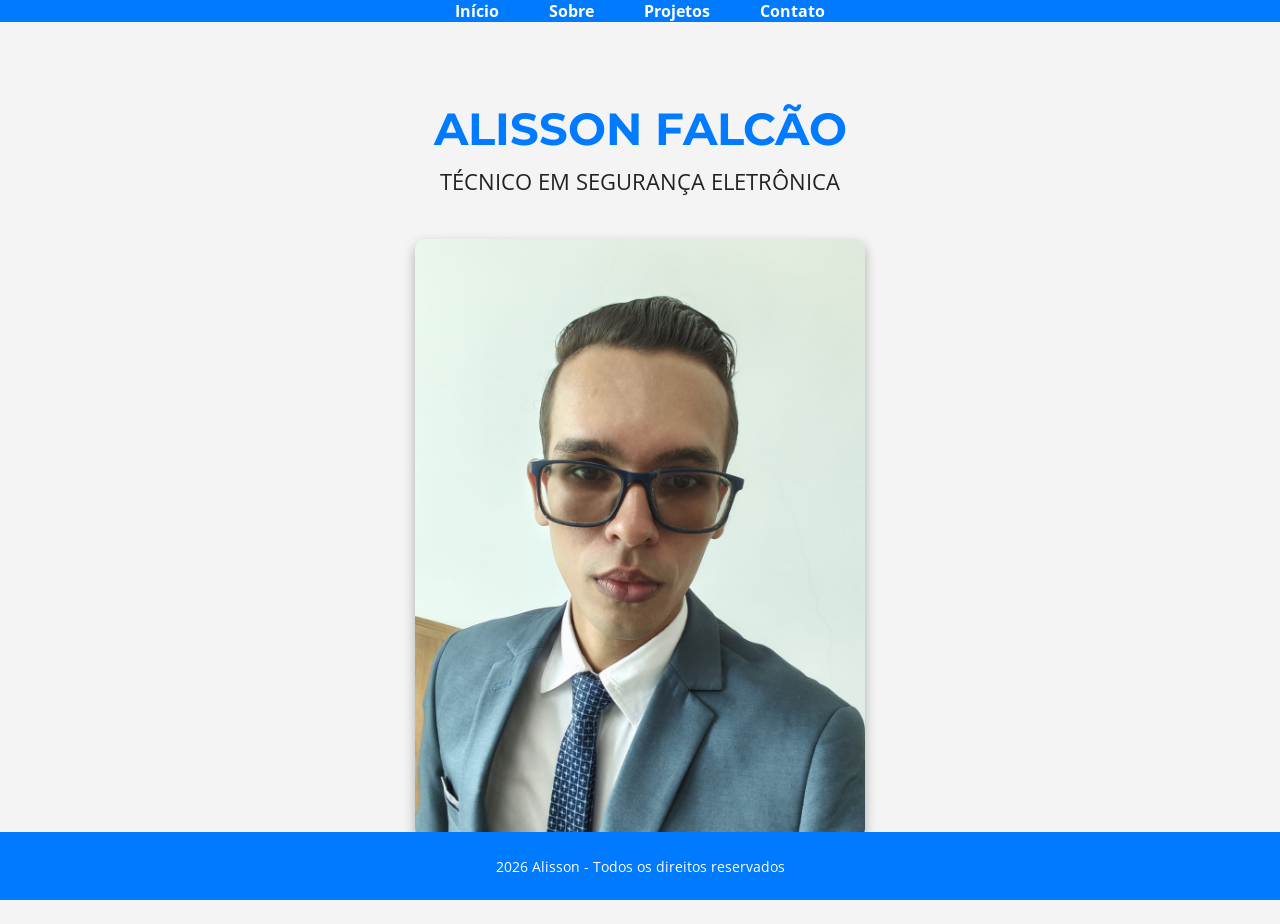
<file: index.html>
<!DOCTYPE html>
<html lang="pt-BR">
<head>
  <meta charset="UTF-8">
  <meta name="description" content="Portfólio de Alisson Falcão - Técnico em Segurança Eletrônica">
  <meta name="keywords" content="Portfólio, Segurança Eletrônica, HTML, CSS, JavaScript">
  <meta name="viewport" content="width=device-width, initial-scale=1.0">
  <title>Início - Portfólio Alisson Falcão</title>
  <link rel="stylesheet" href="css/style.css">
</head>
<body>
  <header>
    <nav>
      <ul class="menu">
        <li><a href="index.html">Início</a></li>
        <li><a href="about.html">Sobre</a></li>
        <li><a href="projects.html">Projetos</a></li>
        <li><a href="contact.html">Contato</a></li>
      </ul>
    </nav>
  </header>

  <main>
    <section class="hero">
      <h1>ALISSON FALCÃO</h1>
      <p>TÉCNICO EM SEGURANÇA ELETRÔNICA</p>
      <img src="img/alisson-falcao.jpg" alt="Foto de Alisson Falcão" class="foto-perfil">
    </section>
  </main>

  <footer>
    <p>2026 Alisson - Todos os direitos reservados</p>
  </footer>
</body>
</html>
</file>
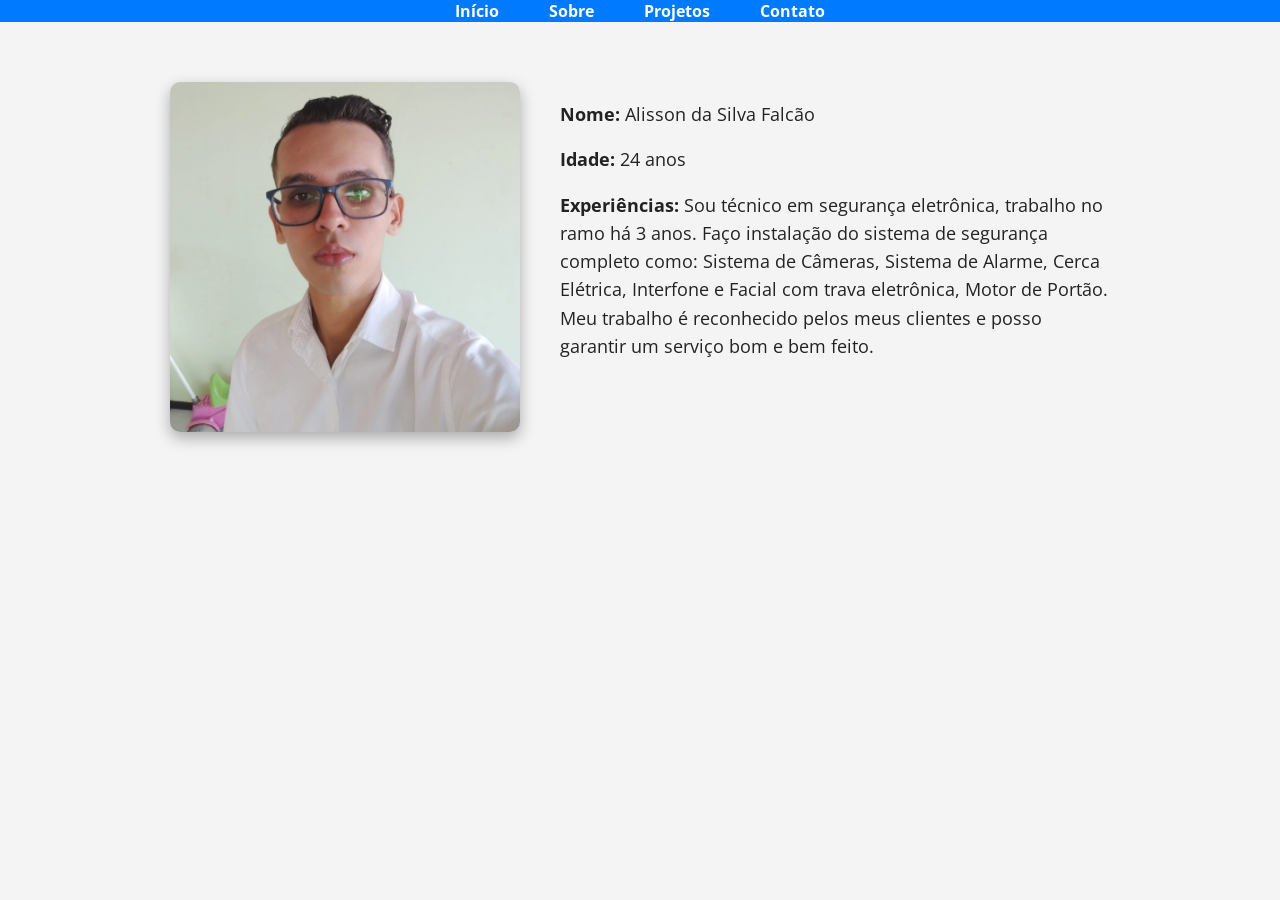
<file: about.html>
<!DOCTYPE html>
<html lang="pt-BR">
<head>
  <meta charset="UTF-8">
  <title>Sobre - Portfólio Alisson Falcão</title>
  <link rel="stylesheet" href="css/style.css">
</head>
<body>
  <header>
    <nav>
      <ul class="menu">
        <li><a href="index.html">Início</a></li>
        <li><a href="about.html">Sobre</a></li>
        <li><a href="projects.html">Projetos</a></li>
        <li><a href="contact.html">Contato</a></li>
      </ul>
    </nav>
  </header>

  <main>
    <section class="sobre">
      <img src="img/alisson-falcao-sobre.jpg" alt="Foto de Alisson Falcão" class="foto-sobre">
      <div class="dados">
        <p><strong>Nome:</strong> Alisson da Silva Falcão</p>
        <p><strong>Idade:</strong> 24 anos</p>
        <p><strong>Experiências:</strong> Sou técnico em segurança eletrônica, trabalho no ramo há 3 anos. Faço instalação do sistema de segurança completo como: Sistema de Câmeras, Sistema de Alarme, Cerca Elétrica, Interfone e Facial com trava eletrônica, Motor de Portão. Meu trabalho é reconhecido pelos meus clientes e posso garantir um serviço bom e bem feito.</p>
      </div>
    </section>
  </main>
</body>
</html>
</file>
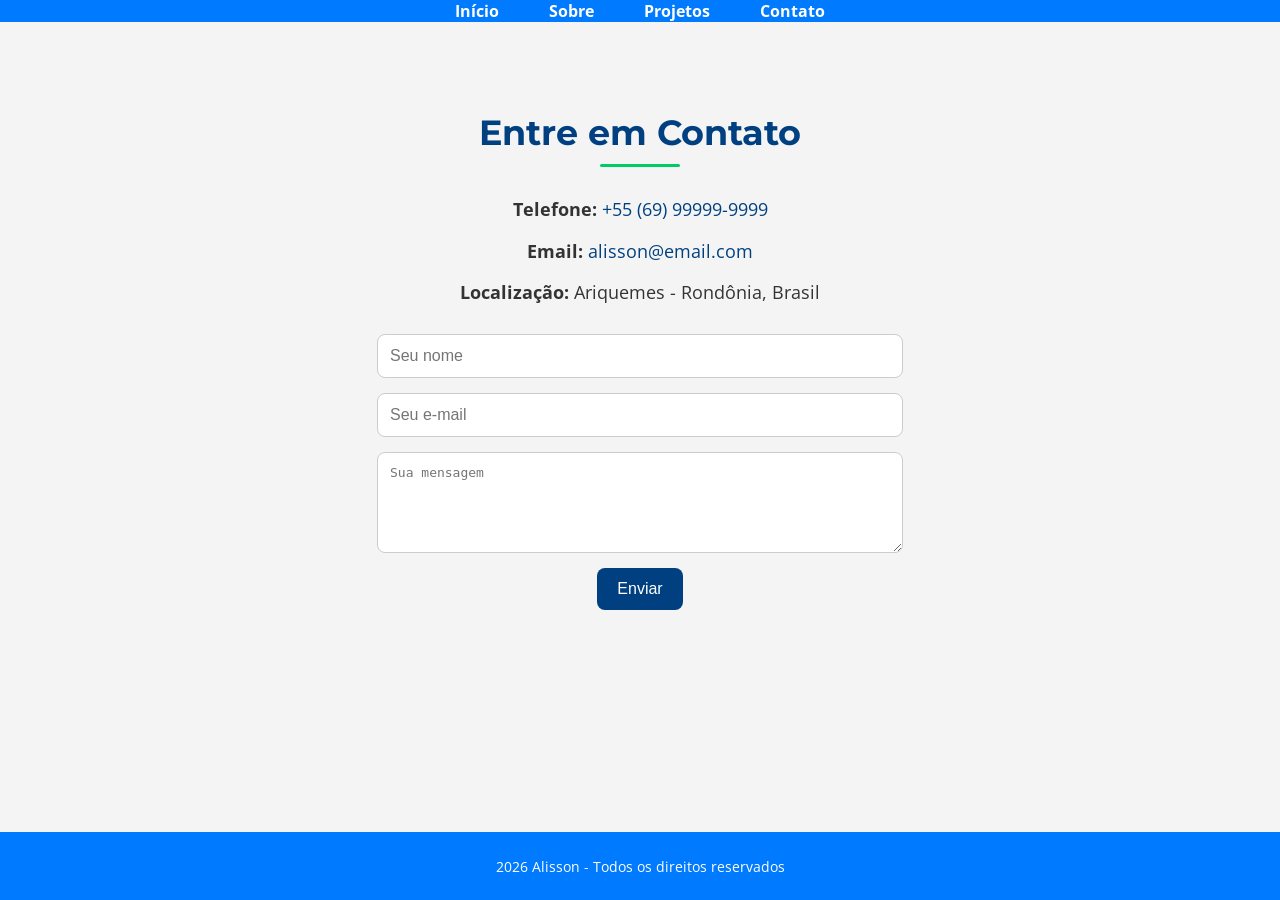
<file: contact.html>
<!DOCTYPE html>
<html lang="pt-BR">
<head>
  <meta charset="UTF-8">
  <title>Contato - Portfólio Alisson Falcão</title>
  <link rel="stylesheet" href="css/style.css">
</head>
<body>
  <header>
    <nav>
      <ul class="menu">
        <li><a href="index.html">Início</a></li>
        <li><a href="about.html">Sobre</a></li>
        <li><a href="projects.html">Projetos</a></li>
        <li><a href="contact.html" class="ativo">Contato</a></li>
      </ul>
    </nav>
  </header>

  <main>
    <section class="contato">
      <h2>Entre em Contato</h2>
      <div class="info-contato">
        <p><strong>Telefone:</strong> <a href="tel:+556999999999">+55 (69) 99999-9999</a></p>
        <p><strong>Email:</strong> <a href="mailto:alisson@email.com">alisson@email.com</a></p>
        <p><strong>Localização:</strong> Ariquemes - Rondônia, Brasil</p>
      </div>

      <form class="form-contato">
        <input type="text" name="nome" placeholder="Seu nome" required>
        <input type="email" name="email" placeholder="Seu e-mail" required>
        <textarea name="mensagem" placeholder="Sua mensagem" rows="5" required></textarea>
        <button type="submit">Enviar</button>
      </form>
    </section>
  </main>

  <footer>
    <p>2026 Alisson - Todos os direitos reservados</p>
  </footer>

  <!-- JavaScript para validação e interatividade -->
  <script>
    // Validação simples do formulário
    document.querySelector(".form-contato").addEventListener("submit", function(e) {
      const nome = document.querySelector("input[name='nome']");
      const email = document.querySelector("input[name='email']");
      const mensagem = document.querySelector("textarea[name='mensagem']");

      if (!nome.value || !email.value || !mensagem.value) {
        alert("Por favor, preencha todos os campos!");
        e.preventDefault();
      } else if (!email.value.includes("@")) {
        alert("Por favor, insira um e-mail válido!");
        e.preventDefault();
      } else {
        alert("Mensagem enviada com sucesso!");
      }
    });

    // Rolagem suave ao clicar nos links do menu
    document.querySelectorAll('.menu a').forEach(link => {
      link.addEventListener('click', function(e) {
        if(this.hash !== "") {
          e.preventDefault();
          document.querySelector(this.hash).scrollIntoView({ behavior: 'smooth' });
        }
      });
    });
  </script>
</body>
</html>
</file>
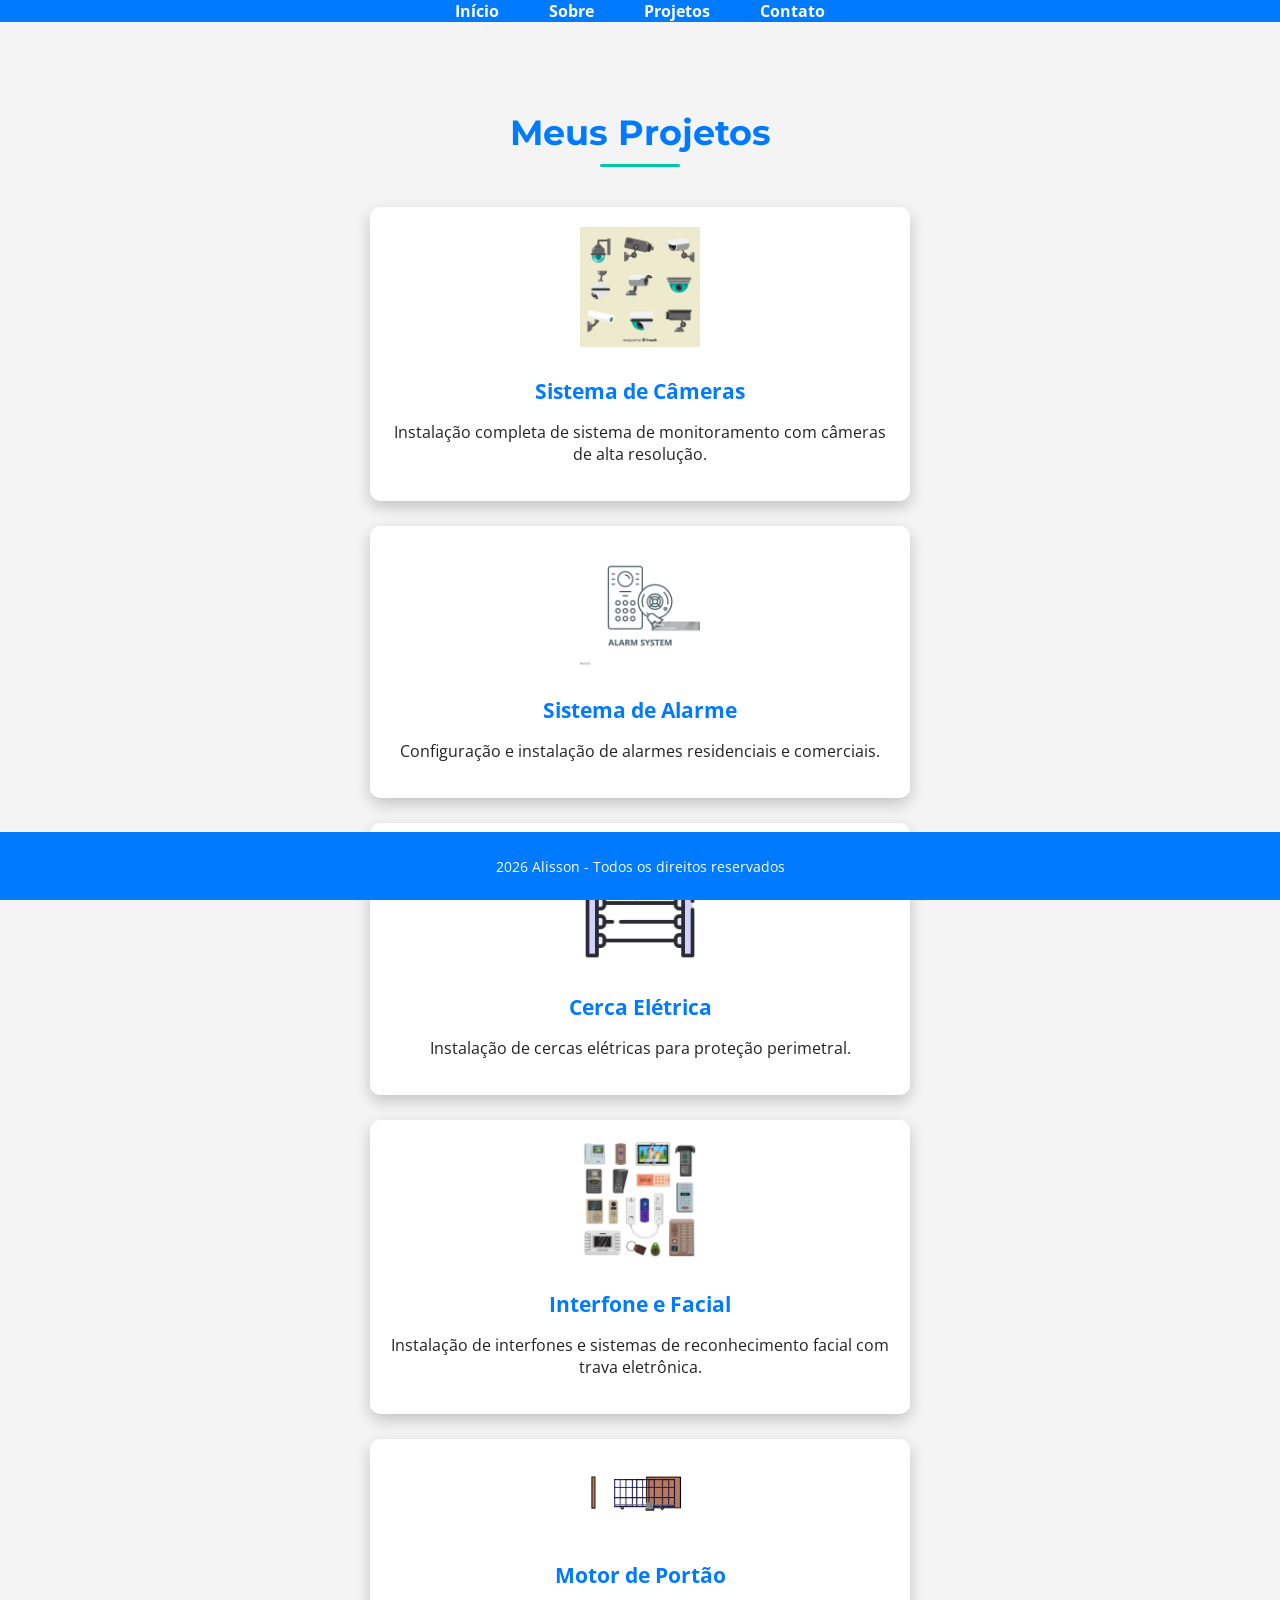
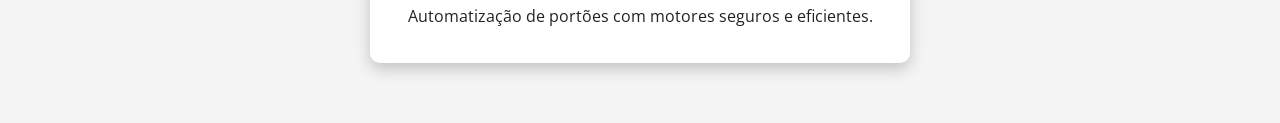
<file: projects.html>
<!DOCTYPE html>
<html lang="pt-BR">
<head>
  <meta charset="UTF-8">
  <title>Projetos - Portfólio Alisson Falcão</title>
  <link rel="stylesheet" href="css/style.css">
</head>
<body>
  <header>
    <nav>
      <ul class="menu">
        <li><a href="index.html">Início</a></li>
        <li><a href="about.html">Sobre</a></li>
        <li><a href="projects.html">Projetos</a></li>
        <li><a href="contact.html">Contato</a></li>
      </ul>
    </nav>
  </header>

  <main>
    <section class="projetos">
      <h2>Meus Projetos</h2>
      <div class="lista-projetos">
        <div class="card-projeto">
          <img src="img/icones/camera.png" alt="Ícone Sistema de Câmeras" class="icone-projeto">
          <h3>Sistema de Câmeras</h3>
          <p>Instalação completa de sistema de monitoramento com câmeras de alta resolução.</p>
        </div>
        <div class="card-projeto">
          <img src="img/icones/alarme.png" alt="Ícone Sistema de Alarme" class="icone-projeto">
          <h3>Sistema de Alarme</h3>
          <p>Configuração e instalação de alarmes residenciais e comerciais.</p>
        </div>
        <div class="card-projeto">
          <img src="img/icones/cerca.png" alt="Ícone Cerca Elétrica" class="icone-projeto">
          <h3>Cerca Elétrica</h3>
          <p>Instalação de cercas elétricas para proteção perimetral.</p>
        </div>
        <div class="card-projeto">
          <img src="img/icones/interfone.png" alt="Ícone Interfone" class="icone-projeto">
          <h3>Interfone e Facial</h3>
          <p>Instalação de interfones e sistemas de reconhecimento facial com trava eletrônica.</p>
        </div>
        <div class="card-projeto">
          <img src="img/icones/portao.png" alt="Ícone Motor de Portão" class="icone-projeto">
          <h3>Motor de Portão</h3>
          <p>Automatização de portões com motores seguros e eficientes.</p>
        </div>
      </div>
    </section>
  </main>

  <footer>
    <p>2026 Alisson - Todos os direitos reservados</p>
  </footer>
</body>
</html>
</file>
<file: css/style.css>
/* Importação das fontes */
@import url('https://fonts.googleapis.com/css2?family=Montserrat:wght@600&family=Open+Sans:wght@400&display=swap');

/* Paleta de cores */
:root {
  --azul-principal: #007AFF;
  --verde-secundario: #00C6A9;
  --coral-destaque: #FF6B5A;
  --cinza-fundo: #F4F4F4;
  --texto-escuro: #222;
}

/* Configurações gerais */
body {
  font-family: 'Open Sans', sans-serif;
  margin: 0;
  padding: 0;
  background-color: var(--cinza-fundo);
  color: var(--texto-escuro);
}

/* Menu de navegação */
.menu {
  display: flex;
  justify-content: center;
  background-color: var(--azul-principal);
  list-style: none;
  margin: 0;
  padding: 0;
}

.menu li {
  margin: 0 10px;
}

.menu a {
  color: white;
  padding: 15px;
  text-decoration: none;
  font-weight: bold;
}

.menu a:hover {
  color: var(--verde-secundario);
}

/* Hero (Página Início) */
.hero {
  text-align: center;
  padding: 80px 20px;
}

.hero h1 {
  font-family: 'Montserrat', sans-serif;
  font-size: 2.8em;
  color: var(--azul-principal);
  margin: 0;
}

.hero p {
  font-size: 1.4em;
  color: var(--texto-escuro);
  margin-top: 10px;
}

/* Foto da página Início (um pouco maior) */
.foto-perfil {
  margin-top: 20px;
  width: 450px; /* aumentada em relação ao tamanho anterior */
  height: auto;
  border-radius: 10px;
  box-shadow: 0 5px 12px rgba(0, 0, 0, 0.3);
}

/* Seção Sobre Mim */
.sobre {
  display: flex;
  justify-content: center;
  align-items: flex-start;
  gap: 40px;
  padding: 60px 20px;
  flex-wrap: wrap;
}

.foto-sobre {
  width: 350px;
  height: auto;
  border-radius: 10px;
  box-shadow: 0 6px 15px rgba(0, 0, 0, 0.3);
}

.dados {
  max-width: 550px;
  font-size: 1.1em;
  color: var(--texto-escuro);
  line-height: 1.6;
}

.dados p {
  margin-bottom: 15px;
}

/* Rodapé centralizado */
footer {
  position: fixed;
  bottom: 0;
  left: 0;
  width: 100%;
  background-color: var(--azul-principal);
  color: white;
  text-align: center;
  padding: 10px 0;
  font-size: 0.9em;
}

/* Seção Projetos */
.projetos {
  padding: 60px 20px;
  text-align: center;
}

.projetos h2 {
  font-family: 'Montserrat', sans-serif;
  font-size: 2.2em;
  color: var(--azul-principal);
  margin-bottom: 40px;
  position: relative;
}

.projetos h2::after {
  content: '';
  display: block;
  width: 80px;
  height: 3px;
  background-color: var(--verde-secundario);
  margin: 10px auto 0;
  border-radius: 2px;
}

.lista-projetos {
  display: flex;
  flex-direction: column; /* cards um embaixo do outro */
  align-items: center;
  gap: 25px;
}

.card-projeto {
  background-color: white;
  border-radius: 10px;
  box-shadow: 0 6px 15px rgba(0,0,0,0.2);
  padding: 20px;
  width: 90%;
  max-width: 500px;
  text-align: center;
  transition: transform 0.3s ease, box-shadow 0.3s ease;
}

.card-projeto h3 {
  font-size: 1.3em;
  color: var(--azul-principal);
  margin: 10px 0;
}

.card-projeto p {
  font-size: 1em;
  color: var(--texto-escuro);
}

.card-projeto:hover {
  transform: translateY(-5px);
  box-shadow: 0 8px 20px rgba(0,0,0,0.3);
}

/* Ícones dos projetos maiores + animação */
.icone-projeto {
  width: 120px;   /* ícones maiores */
  height: auto;
  margin-bottom: 15px;
  transition: transform 0.3s ease, filter 0.3s ease;
}

.icone-projeto:hover {
  transform: scale(1.15); /* leve zoom */
  filter: brightness(1.2); /* brilho suave */
}

/* Seção Contato */
.contato {
  padding: 60px 20px;
  text-align: center;
}

.contato h2 {
  font-family: 'Montserrat', sans-serif;
  font-size: 2.2em;
  color: #004080; /* azul principal */
  margin-bottom: 30px;
  position: relative;
}

.contato h2::after {
  content: '';
  display: block;
  width: 80px;
  height: 3px;
  background-color: #00cc66; /* verde secundário */
  margin: 10px auto 0;
  border-radius: 2px;
}

.info-contato {
  margin-bottom: 30px;
  font-size: 1.1em;
  color: #333;
}

.info-contato a {
  color: #004080;
  text-decoration: none;
}

.info-contato a:hover {
  text-decoration: underline;
}

/* Formulário de contato */
.form-contato {
  display: flex;
  flex-direction: column;
  align-items: center;
  gap: 15px;
  max-width: 500px;
  margin: 0 auto;
}

.form-contato input,
.form-contato textarea {
  width: 100%;
  padding: 12px;
  border: 1px solid #ccc;
  border-radius: 8px;
  font-size: 1em;
}

.form-contato button {
  background-color: #004080;
  color: white;
  border: none;
  padding: 12px 20px;
  border-radius: 8px;
  font-size: 1em;
  cursor: pointer;
  transition: background-color 0.3s ease;
}

.form-contato button:hover {
  background-color: #00cc66;
}
</file>
